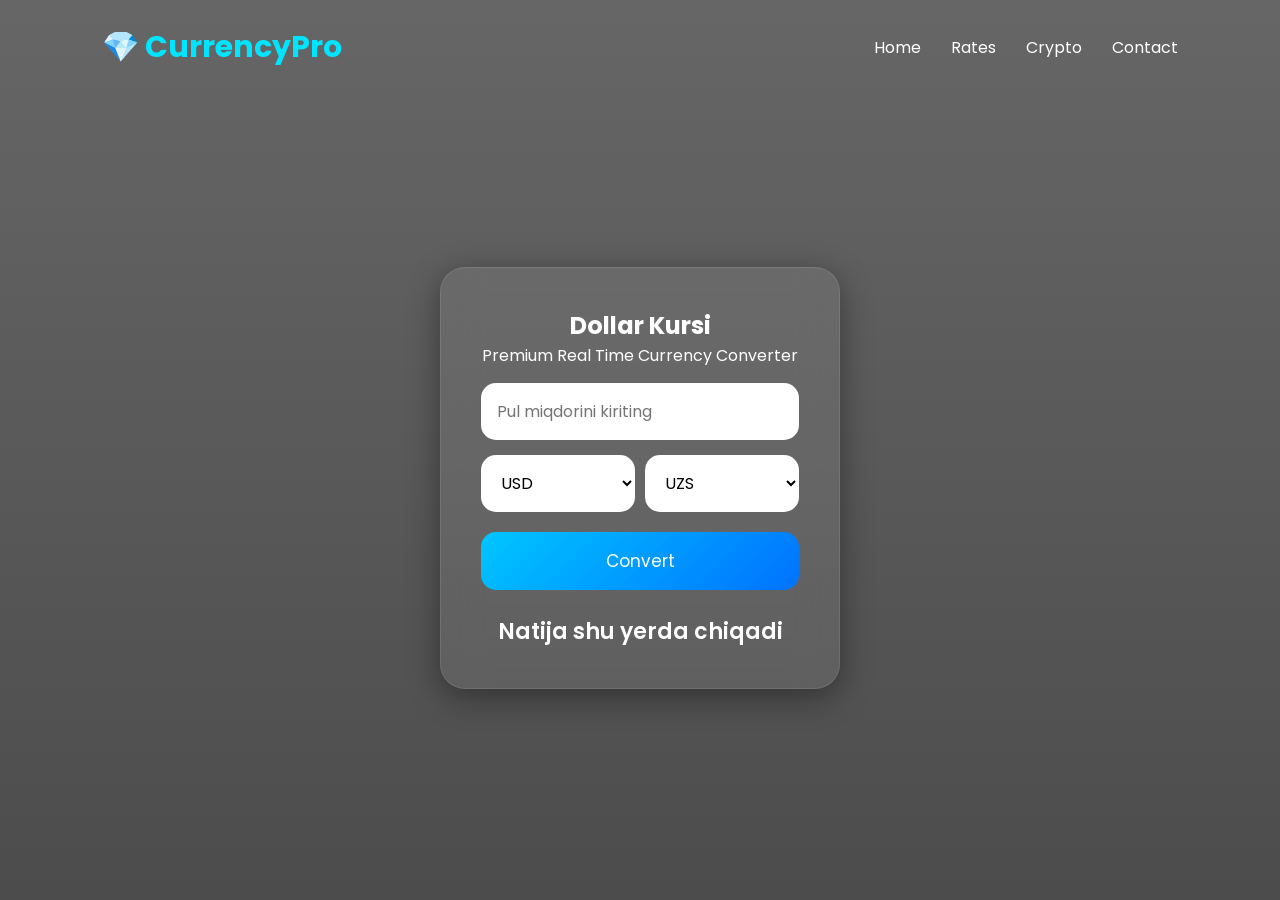
<file: index.html>
<!DOCTYPE html>
<html lang="uz">
<head>
  <meta charset="UTF-8">
  <meta name="viewport" content="width=device-width, initial-scale=1.0">
  <title>Home | CurrencyPro</title>

  <link rel="stylesheet" href="style.css">

  <link href="https://fonts.googleapis.com/css2?family=Poppins:wght@300;400;600;700&display=swap" rel="stylesheet">
</head>

<body>

<header>

  <div class="logo">
    💎 CurrencyPro
  </div>

  <nav>

    <a href="home.html">Home</a>

    <a href="rates.html">Rates</a>

    <a href="crypto.html">Crypto</a>

    <a href="contact.html">Contact</a>

  </nav>

</header>

<section class="hero">

  <div class="glass">

    <h1>Dollar Kursi</h1>

    <p>
      Premium Real Time Currency Converter
    </p>

    <input type="number" id="amount" placeholder="Pul miqdorini kiriting">

    <div class="selects">

      <select id="fromCurrency">

        <option value="USD">USD</option>

        <option value="UZS">UZS</option>

        <option value="EUR">EUR</option>

      </select>

      <select id="toCurrency">

        <option value="UZS">UZS</option>

        <option value="USD">USD</option>

        <option value="EUR">EUR</option>

      </select>

    </div>

    <button onclick="convertCurrency()">
      Convert
    </button>

    <div id="result">
      Natija shu yerda chiqadi
    </div>

  </div>

</section>

<script src="script.js"></script>

</body>
</html>
</file>
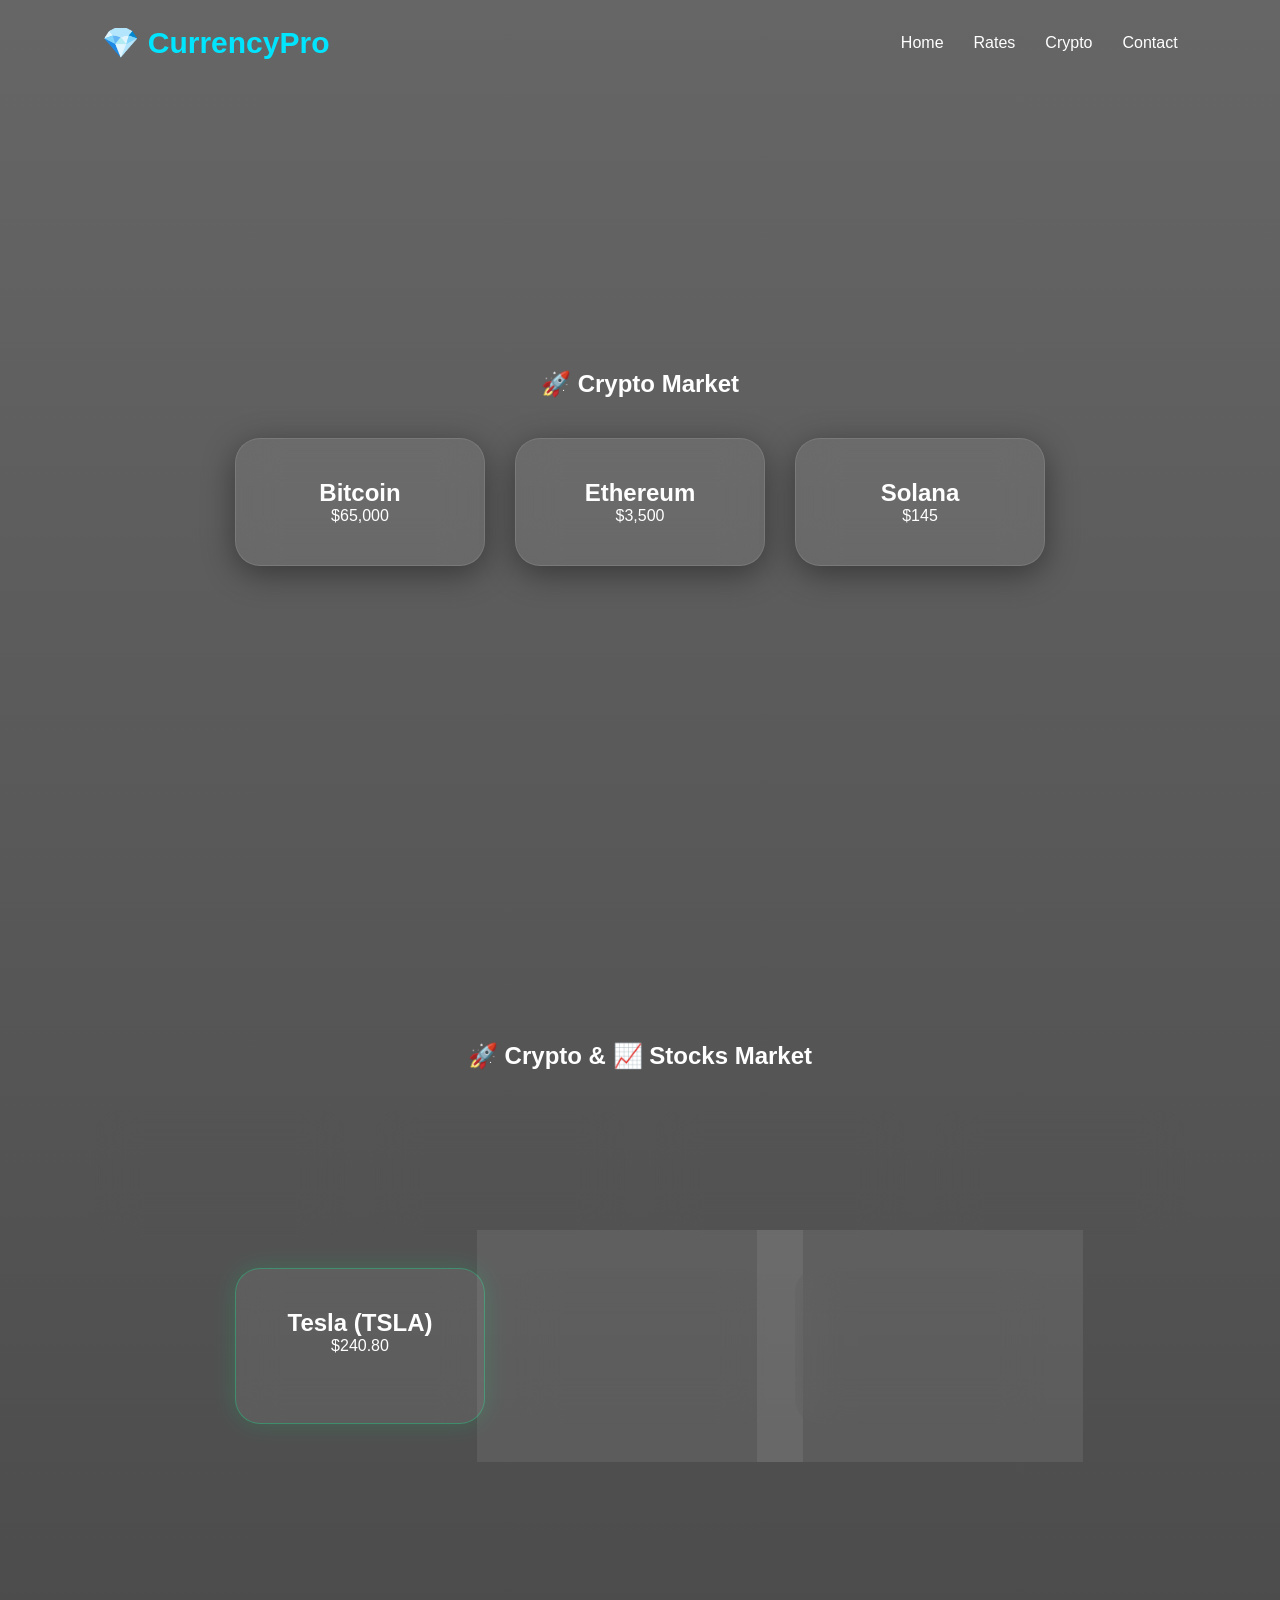
<file: crypto.html>
<!DOCTYPE html>
<html lang="uz">
<head>
  <meta charset="UTF-8">
  <meta name="viewport" content="width=device-width, initial-scale=1.0">

  <title>Crypto | CurrencyPro</title>

  <link rel="stylesheet" href="style.css">
</head>

<body>

<header>

  <div class="logo">
    💎 CurrencyPro
  </div>

  <nav>

    <a href="index.html">Home</a>

    <a href="rates.html">Rates</a>

    <a href="crypto.html">Crypto</a>

    <a href="contact.html">Contact</a>

  </nav>

</header>

<section class="page">

  <h1>🚀 Crypto Market</h1>

  <div class="cards">

    <div class="card">
      <h2>Bitcoin</h2>
      <p>$65,000</p>
    </div>

    <div class="card">
      <h2>Ethereum</h2>
      <p>$3,500</p>
    </div>

    <div class="card">
      <h2>Solana</h2>
      <p>$145</p>
    </div>

  </div>

</section>

</body>
</html><section class="page">

  <h1>🚀 Crypto & 📈 Stocks Market</h1>

  <div class="cards">

    <!-- CRYPTO -->
    <div class="card">
      <h2>Bitcoin</h2>
      <p>$65,000</p>
    </div>

    <div class="card">
      <h2>Ethereum</h2>
      <p>$3,500</p>
    </div>

    <div class="card">
      <h2>Solana</h2>
      <p>$145</p>
    </div>

    <!-- STOCKS (AKSIYALAR) -->
    <div class="card stock">
      <h2>Apple (AAPL)</h2>
      <p>$190.25</p>
    </div>

    <div class="card stock">
      <h2>Tesla (TSLA)</h2>
      <p>$240.80</p>
    </div>

    <div class="card stock">
      <h2>Google (GOOGL)</h2>
      <p>$142.50</p>
    </div>

    <div class="card stock">
      <h2>Microsoft (MSFT)</h2>
      <p>$415.10</p>
    </div>

  </div>

</section>
</file>
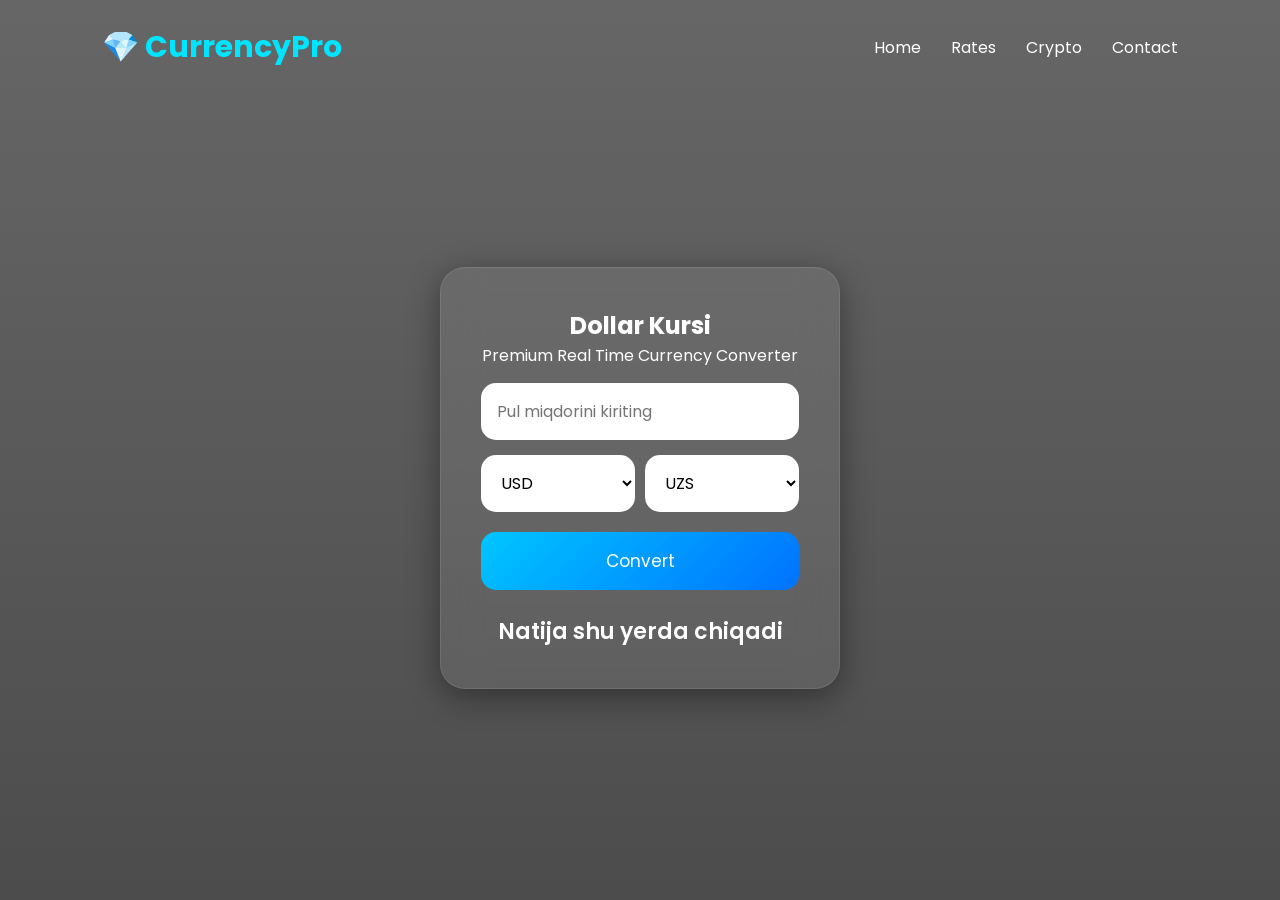
<file: home.html>
<!DOCTYPE html>
<html lang="uz">
<head>
  <meta charset="UTF-8">
  <meta name="viewport" content="width=device-width, initial-scale=1.0">
  <title>Home | CurrencyPro</title>

  <link rel="stylesheet" href="style.css">

  <link href="https://fonts.googleapis.com/css2?family=Poppins:wght@300;400;600;700&display=swap" rel="stylesheet">
</head>

<body>

<header>

  <div class="logo">
    💎 CurrencyPro
  </div>

  <nav>

    <a href="home.html">Home</a>

    <a href="rates.html">Rates</a>

    <a href="crypto.html">Crypto</a>

    <a href="contact.html">Contact</a>

  </nav>

</header>

<section class="hero">

  <div class="glass">

    <h1>Dollar Kursi</h1>

    <p>
      Premium Real Time Currency Converter
    </p>

    <input type="number" id="amount" placeholder="Pul miqdorini kiriting">

    <div class="selects">

      <select id="fromCurrency">

        <option value="USD">USD</option>

        <option value="UZS">UZS</option>

        <option value="EUR">EUR</option>

      </select>

      <select id="toCurrency">

        <option value="UZS">UZS</option>

        <option value="USD">USD</option>

        <option value="EUR">EUR</option>

      </select>

    </div>

    <button onclick="convertCurrency()">
      Convert
    </button>

    <div id="result">
      Natija shu yerda chiqadi
    </div>

  </div>

</section>

<script src="script.js"></script>

</body>
</html>
</file>
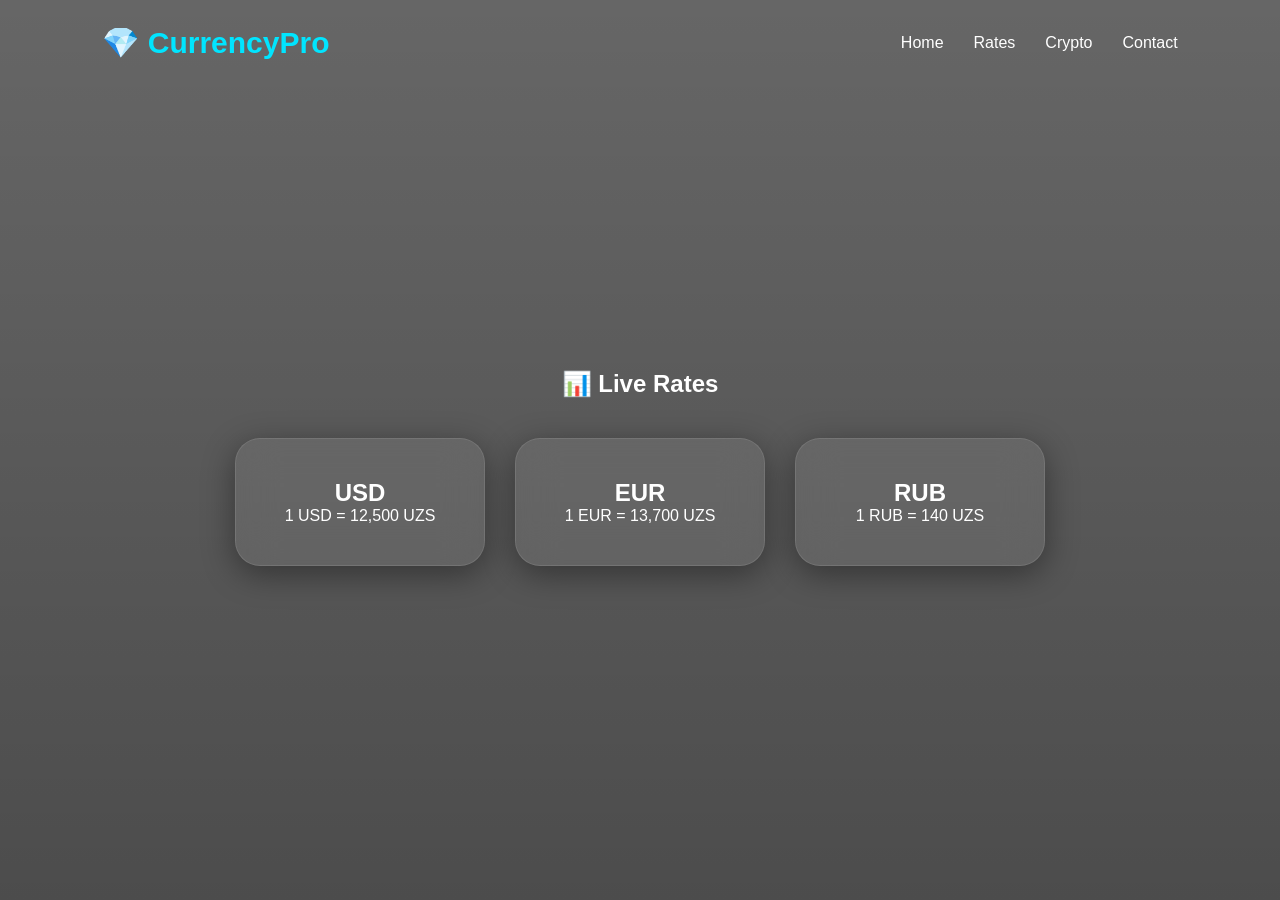
<file: rates.html>
<!DOCTYPE html>
<html lang="uz">
<head>
  <meta charset="UTF-8">
  <meta name="viewport" content="width=device-width, initial-scale=1.0">

  <title>Rates | CurrencyPro</title>

  <link rel="stylesheet" href="style.css">
</head>

<body>

<header>

  <div class="logo">
    💎 CurrencyPro
  </div>

  <nav>

    <a href="index.html">Home</a>

    <a href="rates.html">Rates</a>

    <a href="crypto.html">Crypto</a>

    <a href="contact.html">Contact</a>

  </nav>

</header>

<section class="page">

  <h1>📊 Live Rates</h1>

  <div class="cards">

    <div class="card">
      <h2>USD</h2>
      <p>1 USD = 12,500 UZS</p>
    </div>

    <div class="card">
      <h2>EUR</h2>
      <p>1 EUR = 13,700 UZS</p>
    </div>

    <div class="card">
      <h2>RUB</h2>
      <p>1 RUB = 140 UZS</p>
    </div>

  </div>

</section>

</body>
</html>
</file>
<file: style.css>
*{
  margin:0;
  padding:0;
  box-sizing:border-box;
  font-family:'Poppins',sans-serif;
}

body{

  min-height:100vh;

  background:
  linear-gradient(rgba(0,0,0,0.6),rgba(0,0,0,0.7)),
  url('https://images.unsplash.com/photo-1520607162513-77705c0f0d4a?q=80&w=2070&auto=format&fit=crop');

  background-size:cover;
  background-position:center;

  color:white;
}

header{

  width:100%;

  padding:25px 8%;

  display:flex;

  justify-content:space-between;

  align-items:center;
}

.logo{

  font-size:30px;

  font-weight:700;

  color:#00e5ff;
}

nav{

  display:flex;

  gap:30px;
}

nav a{

  color:white;

  text-decoration:none;

  transition:0.3s;
}

nav a:hover{

  color:#00e5ff;
}

.hero,
.page{

  min-height:85vh;

  display:flex;

  justify-content:center;

  align-items:center;

  flex-direction:column;

  padding:40px;
}

.glass,
.card,
.contact-box{

  background:rgba(255,255,255,0.08);

  backdrop-filter:blur(20px);

  border:1px solid rgba(255,255,255,0.1);

  border-radius:25px;

  padding:40px;

  box-shadow:0 8px 32px rgba(0,0,0,0.4);
}

.glass{
  width:400px;
  text-align:center;
}

input,
select,
textarea{

  width:100%;

  padding:16px;

  margin-top:15px;

  border:none;

  border-radius:15px;

  outline:none;

  background:white;

  font-size:16px;
}

.selects{

  display:flex;

  gap:10px;
}

button{

  width:100%;

  margin-top:20px;

  padding:16px;

  border:none;

  border-radius:15px;

  background:
  linear-gradient(135deg,#00c6ff,#0072ff);

  color:white;

  font-size:17px;

  cursor:pointer;
}

.cards{

  display:flex;

  gap:30px;

  flex-wrap:wrap;

  justify-content:center;

  margin-top:40px;
}

.card{

  width:250px;

  text-align:center;

  transition:0.4s;
}

.card:hover{

  transform:translateY(-10px);

  box-shadow:
  0 0 30px rgba(0,229,255,0.5);
}

.contact-box{

  width:400px;

  display:flex;

  flex-direction:column;

  gap:20px;
}

#result{

  margin-top:25px;

  font-size:22px;

  font-weight:600;
}.stock{
  border:1px solid rgba(0,255,150,0.3);
  box-shadow:0 0 25px rgba(0,255,150,0.15);
}

.stock:hover{
  transform:translateY(-10px);
  box-shadow:0 0 35px rgba(0,255,150,0.4);
}
</file>
